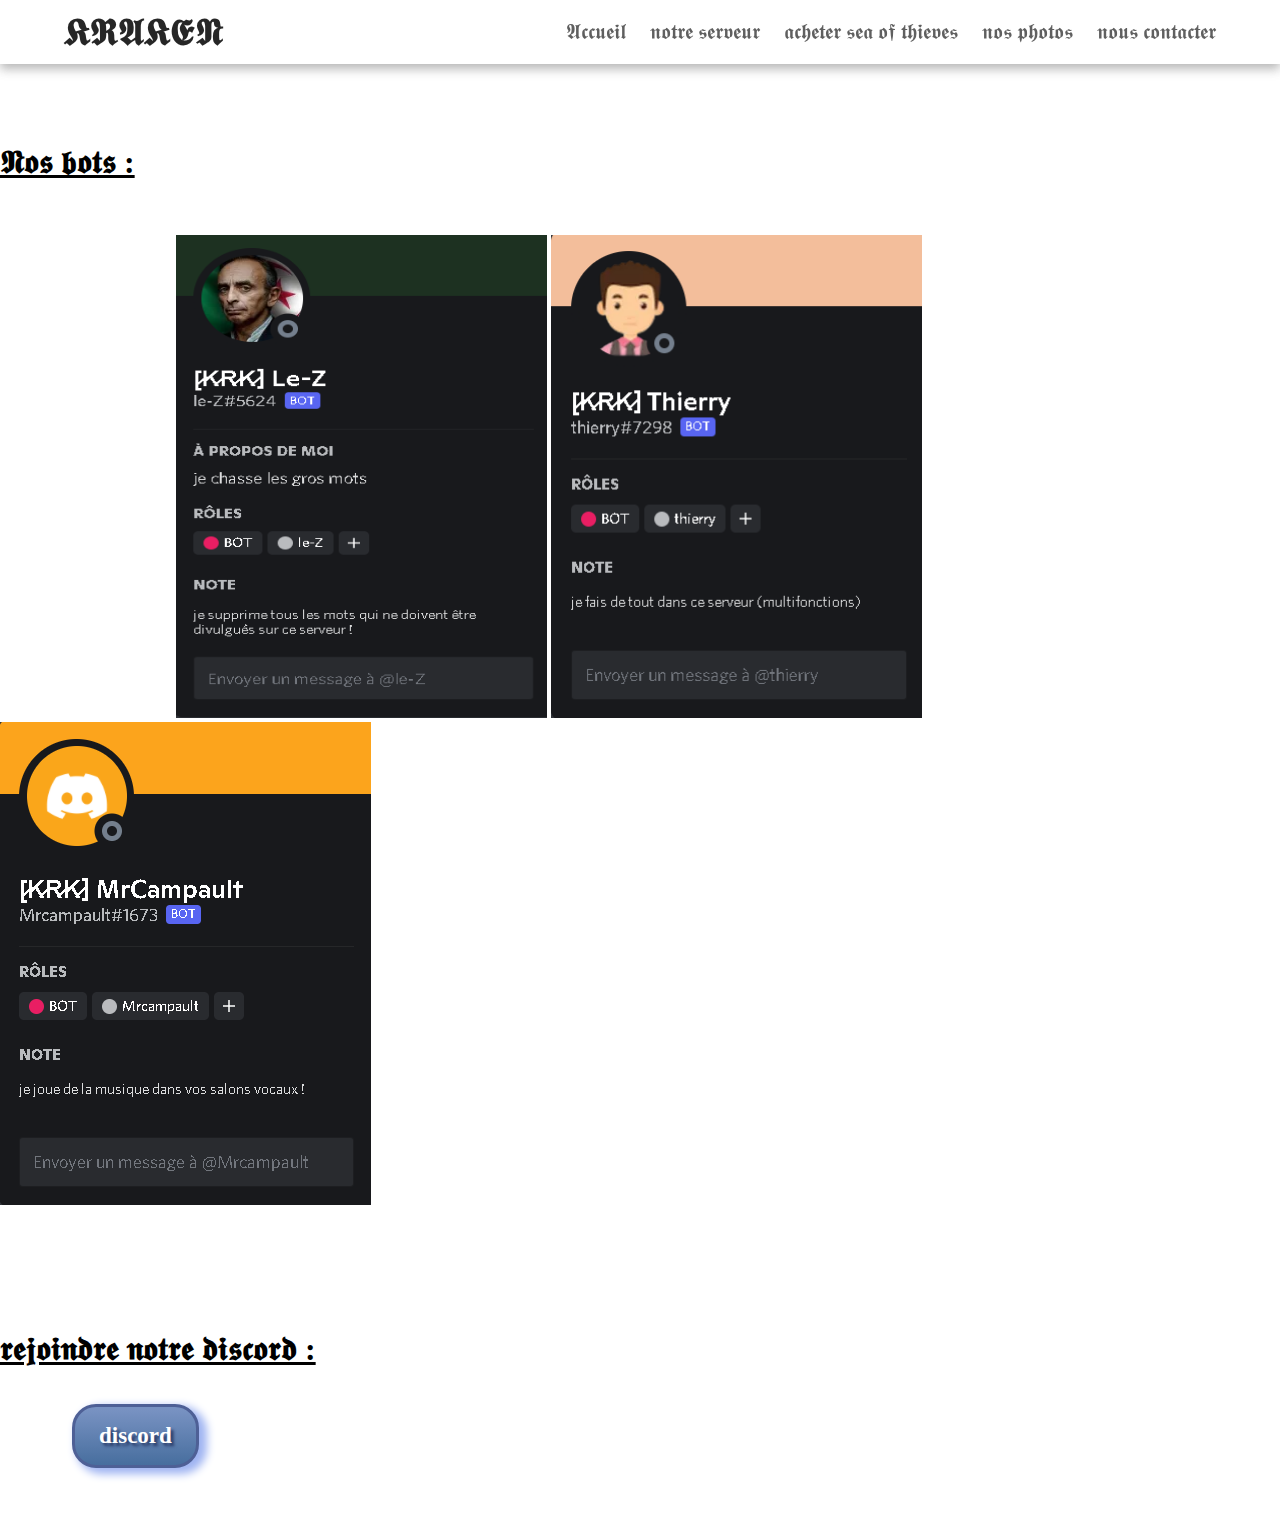
<file: index.html>
<html>
<head>
  <title>Kraken discord</title>
<link rel="stylesheet" href="styles2.css" />
</head>
<body>
    <nav class="navbar">
        <div class="navbar-container container">
            <input type="checkbox" name="" id="">
            <div class="hamburger-lines">
                <span class="line line1"></span>
                <span class="line line2"></span>
                <span class="line line3"></span>
            </div>
            <ul class="menu-items">
                <li><a href="https://bapt35700.github.io/Accueil/">𝕬𝖈𝖈𝖚𝖊𝖎𝖑</a></li>
                <li><a href="https://bapt35700.github.io/serveur/">𝖓𝖔𝖙𝖗𝖊 𝖘𝖊𝖗𝖛𝖊𝖚𝖗</a></li>
                <li><a href="https://bapt35700.github.io/achetersot/">𝖆𝖈𝖍𝖊𝖙𝖊𝖗 𝖘𝖊𝖆 𝖔𝖋 𝖙𝖍𝖎𝖊𝖛𝖊𝖘</a></li>
                <li><a href="https://bapt35700.github.io/nosphotos/">𝖓𝖔𝖘 𝖕𝖍𝖔𝖙𝖔𝖘 </a></li>
                <li><a href="https://bapt35700.github.io/nouscontacter/">𝖓𝖔𝖚𝖘 𝖈𝖔𝖓𝖙𝖆𝖈𝖙𝖊𝖗</a></li>
            </ul>
            <h2 class="logo">𝕶𝕽𝕬𝕶𝕰𝕹</h2>
        </div>
    </nav>
</body>
</html>
<br> </a>
<br> </a>
<br> </a>
<br> </a>
<br> </a>
<br> </a>
<br> </a>
<br> </a>
     <h1>𝕹𝖔𝖘 𝖇𝖔𝖙𝖘 :</h1>

    <br></p>
    <br></p>
    <br></p>
    &#160;&#160;&#160;&#160;&#160;&#160;&#160;&#160;&#160;&#160;&#160;&#160;&#160;&#160;&#160;&#160;&#160;&#160;&#160;&#160;&#160;&#160;&#160;&#160;&#160;&#160;&#160;&#160;&#160;&#160;&#160;&#160;&#160;&#160;&#160;&#160;&#160;&#160;&#160;&#160;&#160;&#160;&#160;&#160;<img src="lez.PNG" alt="non"
    width="371"
    height="483"
    style="display: inline-block;">

    <img src="thierry.PNG" alt="non"
    width="371"
    height="483"
    style="display: inline-block;">

    <img src="mrcampault.PNG" alt="non"
    width="371"
    height="483"
    style="display: inline-block;">

    <br> </a>
<br> </a>
<br> </a>
<br> </a>
<br> </a>
<br> </a>
<br> </a>
<br> </a>

<h1>𝖗𝖊𝖏𝖔𝖎𝖓𝖉𝖗𝖊 𝖓𝖔𝖙𝖗𝖊 𝖉𝖎𝖘𝖈𝖔𝖗𝖉 :</h1>

    <br> </a>
    <br> </a>

</h1>&#160;&#160;&#160;&#160;&#160;&#160;&#160;&#160;&#160;&#160;&#160;&#160;&#160;&#160;&#160;&#160;&#160;&#160;<a href="https://discord.gg/tbBAajfsQu" class="myButton" target="blank">discord</a>
<br></p>

<br> </a>
<br> </a>
<br> </a>
<br> </a>
</file>
<file: styles2.css>
*,
*::after,
*::before{
    box-sizing: border-box;
    padding: 0;
    margin: 0;
}

.html{
    font-size: 62.5%;
}

.navbar input[type="checkbox"],
.navbar .hamburger-lines{
    display: none;
}

.container{
    max-width: 1200px;
    width: 90%;
    margin: auto;
}

.navbar{
    box-shadow: 0px 5px 10px 0px #aaa;
    position: fixed;
    width: 100%;
    background: #fff;
    color: #000;
    opacity: 0.85;
    z-index: 100;
}

.navbar-container{
    display: flex;
    justify-content: space-between;
    height: 64px;
    align-items: center;
}

.menu-items{
    order: 2;
    display: flex;
}
.logo{
    order: 1;
    font-size: 2.3rem;
}

.menu-items li{
    list-style: none;
    margin-left: 1.5rem;
    font-size: 1.3rem;
}

.navbar a{
    color: #444;
    text-decoration: none;
    font-weight: 500;
    transition: color 0.3s ease-in-out;
}

.navbar a:hover{
    color: #117964;
}

@media (max-width: 768px){
    .navbar{
        opacity: 0.95;
    }

    .navbar-container input[type="checkbox"],
    .navbar-container .hamburger-lines{
        display: block;
    }

    .navbar-container{
        display: block;
        position: relative;
        height: 64px;
    }

    .navbar-container input[type="checkbox"]{
        position: absolute;
        display: block;
        height: 32px;
        width: 30px;
        top: 20px;
        left: 20px;
        z-index: 5;
        opacity: 0;
        cursor: pointer;
    }

    .navbar-container .hamburger-lines{
        display: block;
        height: 28px;
        width: 35px;
        position: absolute;
        top: 20px;
        left: 20px;
        z-index: 2;
        display: flex;
        flex-direction: column;
        justify-content: space-between;
    }

    .navbar-container .hamburger-lines .line{
        display: block;
        height: 4px;
        width: 100%;
        border-radius: 10px;
        background: #333;
    }
    
    .navbar-container .hamburger-lines .line1{
        transform-origin: 0% 0%;
        transition: transform 0.3s ease-in-out;
    }

    .navbar-container .hamburger-lines .line2{
        transition: transform 0.2s ease-in-out;
    }

    .navbar-container .hamburger-lines .line3{
        transform-origin: 0% 100%;
        transition: transform 0.3s ease-in-out;
    }

    .navbar .menu-items{
        padding-top: 100px;
        background: #fff;
        height: 100vh;
        max-width: 300px;
        transform: translate(-150%);
        display: flex;
        flex-direction: column;
        margin-left: -40px;
        padding-left: 40px;
        transition: transform 0.5s ease-in-out;
        box-shadow:  5px 0px 10px 0px #aaa;
        overflow: scroll;
    }

    .navbar .menu-items li{
        margin-bottom: 1.8rem;
        font-size: 1.1rem;
        font-weight: 500;
    }

    .logo{
        position: absolute;
        top: 10px;
        right: 15px;
        font-size: 2.5rem;
    }

    .navbar-container input[type="checkbox"]:checked ~ .menu-items{
        transform: translateX(0);
    }

    .navbar-container input[type="checkbox"]:checked ~ .hamburger-lines .line1{
        transform: rotate(45deg);
    }

    .navbar-container input[type="checkbox"]:checked ~ .hamburger-lines .line2{
        transform: scaleY(0);
    }

    .navbar-container input[type="checkbox"]:checked ~ .hamburger-lines .line3{
        transform: rotate(-45deg);
    }

}

@media (max-width: 500px){
    .navbar-container input[type="checkbox"]:checked ~ .logo{
        display: none;
    }
}

body {

background-image: white ;

}

.myButton {
	box-shadow: 6px 4px 9px 2px #9fb4f2;
	background:linear-gradient(to bottom, #7892c2 5%, #476e9e 100%);
	background-color:#7892c2;
	border-radius:24px;
	border:3px solid #4e6096;
	display:inline-block;
	cursor:pointer;
	color:#ffffff;
	font-family:Georgia;
	font-size:23px;
	font-weight:bold;
	padding:16px 24px;
	text-decoration:none;
	text-shadow:3px 3px 3px #283966;
}
.myButton:hover {
	background:linear-gradient(to bottom, #476e9e 5%, #7892c2 100%);
	background-color:#476e9e;
}
.myButton:active {
	position:relative;
	top:1px;
}


h1 {

    text-decoration: underline;
    
    
    }
</file>
